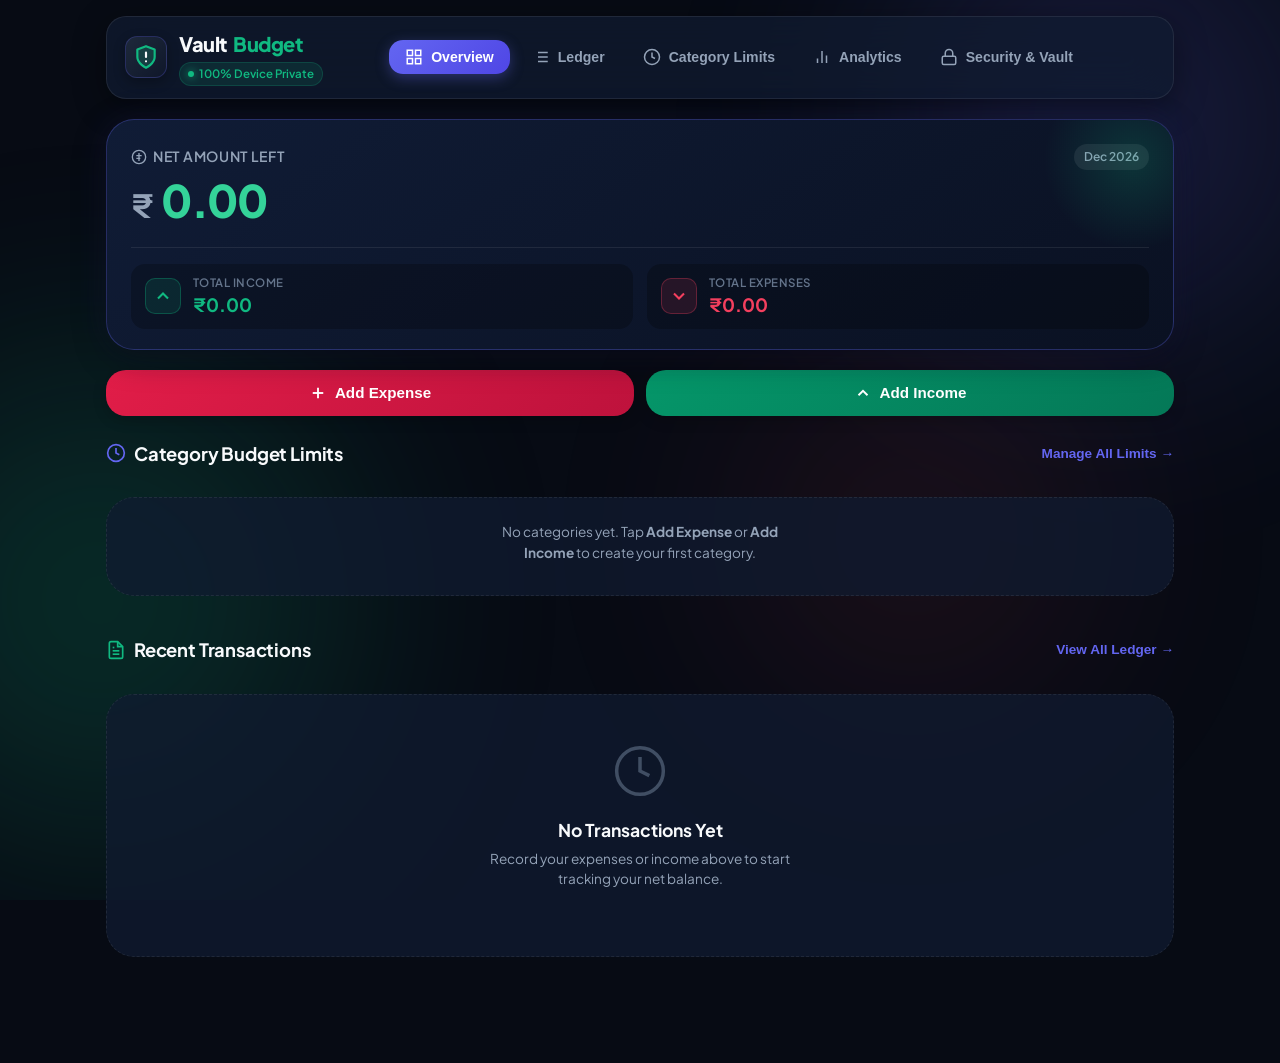
<file: index.html>
<!DOCTYPE html>
<html lang="en" data-theme="dark">
<head>
  <meta charset="UTF-8">
  <meta name="viewport" content="width=device-width, initial-scale=1.0, maximum-scale=1.0, user-scalable=no">
  <title>VaultBudget — 100% Private Offline Budget Tracker</title>

  <!-- PWA & Android Meta Tags -->
  <meta name="theme-color" content="#070b14">
  <meta name="mobile-web-app-capable" content="yes">
  <meta name="apple-mobile-web-app-status-bar-style" content="black-translucent">
  <meta name="apple-mobile-web-app-title" content="VaultBudget">
  <meta name="description" content="100% Private, zero-knowledge offline budget & expense tracker. Data stays encrypted on your device.">
  <link rel="manifest" href="manifest.json">
  <link rel="icon" type="image/svg+xml" href="icon.svg">
  <link rel="apple-touch-icon" href="icon-192.png">

  <!-- Google Fonts -->
  <link rel="preconnect" href="https://fonts.googleapis.com">
  <link rel="preconnect" href="https://fonts.gstatic.com" crossorigin>
  <link href="https://fonts.googleapis.com/css2?family=Plus+Jakarta+Sans:wght@400;500;600;700;800&family=JetBrains+Mono:wght@500;700&display=swap" rel="stylesheet">

  <link rel="stylesheet" href="css/style.css">
</head>
<body>

  <!-- Ambient Animated Lighting -->
  <div class="ambient-bg">
    <div class="orb orb-1"></div>
    <div class="orb orb-2"></div>
    <div class="orb orb-3"></div>
  </div>

  <div class="app-wrapper">

    <!-- Top App Navigation Bar -->
    <header class="top-navbar">
      <div class="brand-section">
        <div class="brand-logo-wrap" title="VaultBudget Shield">
          <svg viewBox="0 0 24 24" fill="none" stroke="currentColor" stroke-width="2" stroke-linecap="round" stroke-linejoin="round">
            <path d="M12 22s8-4 8-10V5l-8-3-8 3v7c0 6 8 10 8 10z" fill="rgba(16, 185, 129, 0.2)" stroke="#10b981"/>
            <path d="M12 8v4"/>
            <path d="M12 16h.01"/>
          </svg>
        </div>
        <div class="brand-title-group">
          <h1>Vault<span>Budget</span></h1>
          <div class="privacy-badge" title="Data never leaves your phone">
            <span class="pulse-dot"></span>
            <span>100% Device Private</span>
          </div>
        </div>
      </div>

      <!-- Desktop Navigation Tabs -->
      <nav class="desktop-nav-tabs">
        <button class="nav-tab-btn active" data-target="dashboard">
          <svg width="18" height="18" viewBox="0 0 24 24" fill="none" stroke="currentColor" stroke-width="2"><rect x="3" y="3" width="7" height="7"></rect><rect x="14" y="3" width="7" height="7"></rect><rect x="14" y="14" width="7" height="7"></rect><rect x="3" y="14" width="7" height="7"></rect></svg>
          Overview
        </button>
        <button class="nav-tab-btn" data-target="transactions">
          <svg width="18" height="18" viewBox="0 0 24 24" fill="none" stroke="currentColor" stroke-width="2"><line x1="8" y1="6" x2="21" y2="6"></line><line x1="8" y1="12" x2="21" y2="12"></line><line x1="8" y1="18" x2="21" y2="18"></line><line x1="3" y1="6" x2="3.01" y2="6"></line><line x1="3" y1="12" x2="3.01" y2="12"></line><line x1="3" y1="18" x2="3.01" y2="18"></line></svg>
          Ledger
        </button>
        <button class="nav-tab-btn" data-target="budgets">
          <svg width="18" height="18" viewBox="0 0 24 24" fill="none" stroke="currentColor" stroke-width="2"><circle cx="12" cy="12" r="10"></circle><polyline points="12 6 12 12 16 14"></polyline></svg>
          Category Limits
        </button>
        <button class="nav-tab-btn" data-target="analytics">
          <svg width="18" height="18" viewBox="0 0 24 24" fill="none" stroke="currentColor" stroke-width="2"><line x1="18" y1="20" x2="18" y2="10"></line><line x1="12" y1="20" x2="12" y2="4"></line><line x1="6" y1="20" x2="6" y2="14"></line></svg>
          Analytics
        </button>
        <button class="nav-tab-btn" data-target="security">
          <svg width="18" height="18" viewBox="0 0 24 24" fill="none" stroke="currentColor" stroke-width="2"><rect x="3" y="11" width="18" height="11" rx="2" ry="2"></rect><path d="M7 11V7a5 5 0 0 1 10 0v4"></path></svg>
          Security & Vault
        </button>
      </nav>

      <div class="nav-actions">
        <button class="btn-icon-action btn-install-pwa" id="btn-pwa-install" style="display:none;" title="Download & Install App on Android">
          <svg width="16" height="16" viewBox="0 0 24 24" fill="none" stroke="currentColor" stroke-width="2.5"><path d="M21 15v4a2 2 0 0 1-2 2H5a2 2 0 0 1-2-2v-4"></path><polyline points="7 10 12 15 17 10"></polyline><line x1="12" y1="15" x2="12" y2="3"></line></svg>
          <span>Install App</span>
        </button>
        <button class="btn-icon-action" id="btn-quick-lock" style="display:none;" title="Lock Vault Now">
          <svg width="16" height="16" viewBox="0 0 24 24" fill="none" stroke="currentColor" stroke-width="2"><rect x="3" y="11" width="18" height="11" rx="2" ry="2"></rect><path d="M7 11V7a5 5 0 0 1 10 0v4"></path></svg>
        </button>
      </div>
    </header>

    <!-- ==========================================================================
         VIEW 1: DASHBOARD / OVERVIEW
         ========================================================================== -->
    <main class="view-panel active" id="view-dashboard">

      <!-- Hero Net Balance Card -->
      <section class="hero-balance-card">
        <div class="balance-header">
          <span class="balance-label">
            <svg width="16" height="16" viewBox="0 0 24 24" fill="none" stroke="currentColor" stroke-width="2"><circle cx="12" cy="12" r="10"></circle><path d="M12 6v12M8 10h8M8 14h6"/></svg>
            Net Amount Left
          </span>
          <span class="period-badge" id="current-month-badge">This Month</span>
        </div>

        <div class="net-amount-display">
          <span class="currency-symbol" id="hero-currency-symbol">₹</span>
          <span class="net-balance-value positive" id="hero-net-balance">0.00</span>
        </div>

        <!-- Split Row: Total Income vs Total Expense -->
        <div class="stats-split-row">
          <div class="stat-pill">
            <div class="stat-icon income">
              <svg width="20" height="20" viewBox="0 0 24 24" fill="none" stroke="currentColor" stroke-width="2.5"><polyline points="18 15 12 9 6 15"></polyline></svg>
            </div>
            <div class="stat-info">
              <span class="stat-caption">Total Income</span>
              <span class="stat-val income-val" id="stat-total-income">₹0.00</span>
            </div>
          </div>

          <div class="stat-pill">
            <div class="stat-icon expense">
              <svg width="20" height="20" viewBox="0 0 24 24" fill="none" stroke="currentColor" stroke-width="2.5"><polyline points="6 9 12 15 18 9"></polyline></svg>
            </div>
            <div class="stat-info">
              <span class="stat-caption">Total Expenses</span>
              <span class="stat-val expense-val" id="stat-total-expense">₹0.00</span>
            </div>
          </div>
        </div>
      </section>

      <!-- Quick Action Buttons -->
      <div class="quick-action-bar">
        <button class="btn-add-action btn-add-expense" id="btn-quick-add-expense">
          <svg width="18" height="18" viewBox="0 0 24 24" fill="none" stroke="currentColor" stroke-width="2.5"><line x1="12" y1="5" x2="12" y2="19"></line><line x1="5" y1="12" x2="19" y2="12"></line></svg>
          Add Expense
        </button>
        <button class="btn-add-action btn-add-income" id="btn-quick-add-income">
          <svg width="18" height="18" viewBox="0 0 24 24" fill="none" stroke="currentColor" stroke-width="2.5"><polyline points="18 15 12 9 6 15"></polyline></svg>
          Add Income
        </button>
      </div>

      <!-- Category Budget Limits Snapshot -->
      <section class="dashboard-section">
        <div class="section-header">
          <h2>
            <svg width="20" height="20" viewBox="0 0 24 24" fill="none" stroke="#6366f1" stroke-width="2"><circle cx="12" cy="12" r="10"></circle><path d="M12 6v6l4 2"></path></svg>
            Category Budget Limits
          </h2>
          <button class="link-btn" id="link-goto-budgets">
            Manage All Limits &rarr;
          </button>
        </div>

        <div class="budget-grid" id="dashboard-budget-cards">
          <!-- Populated dynamically via JS -->
        </div>
      </section>

      <!-- Recent Transactions Snapshot -->
      <section class="dashboard-section">
        <div class="section-header">
          <h2>
            <svg width="20" height="20" viewBox="0 0 24 24" fill="none" stroke="#10b981" stroke-width="2"><path d="M14 2H6a2 2 0 0 0-2 2v16a2 2 0 0 0 2 2h12a2 2 0 0 0 2-2V8z"></path><polyline points="14 2 14 8 20 8"></polyline><line x1="16" y1="13" x2="8" y2="13"></line><line x1="16" y1="17" x2="8" y2="17"></line><polyline points="10 9 9 9 8 9"></polyline></svg>
            Recent Transactions
          </h2>
          <button class="link-btn" id="link-goto-transactions">
            View All Ledger &rarr;
          </button>
        </div>

        <div class="transaction-list" id="dashboard-recent-transactions">
          <!-- Populated dynamically via JS -->
        </div>
      </section>
    </main>

    <!-- ==========================================================================
         VIEW 2: TRANSACTIONS LEDGER
         ========================================================================== -->
    <main class="view-panel" id="view-transactions">
      <div class="section-header">
        <h2>Transactions History</h2>
        <div style="display:flex; gap: 8px;">
          <button class="btn-icon-action" id="btn-export-csv" title="Export to CSV">
            <svg width="15" height="15" viewBox="0 0 24 24" fill="none" stroke="currentColor" stroke-width="2"><path d="M21 15v4a2 2 0 0 1-2 2H5a2 2 0 0 1-2-2v-4"></path><polyline points="7 10 12 15 17 10"></polyline><line x1="12" y1="15" x2="12" y2="3"></line></svg>
            Export CSV
          </button>
        </div>
      </div>

      <!-- Search & Filter Options -->
      <div class="transactions-filter-bar">
        <div class="search-input-wrap">
          <svg viewBox="0 0 24 24" fill="none" stroke="currentColor" stroke-width="2"><circle cx="11" cy="11" r="8"></circle><line x1="21" y1="21" x2="16.65" y2="16.65"></line></svg>
          <input type="text" class="search-input" id="tx-search-input" placeholder="Search by note, description or category...">
        </div>

        <div class="filter-pills-row">
          <button class="filter-pill active" data-filter="all">All</button>
          <button class="filter-pill" data-filter="expense">Expenses Only</button>
          <button class="filter-pill" data-filter="income">Income Only</button>
          <button class="filter-pill" data-filter="this-month">This Month</button>
          <button class="filter-pill" data-filter="last-month">Last Month</button>
        </div>
      </div>

      <!-- Transactions List -->
      <div class="transaction-list" id="full-transaction-list">
        <!-- Rendered via JS -->
      </div>
    </main>

    <!-- ==========================================================================
         VIEW 3: CATEGORY BUDGETS & LIMITS
         ========================================================================== -->
    <main class="view-panel" id="view-budgets">
      <div class="section-header">
        <div>
          <h2>Category Spending Limits</h2>
          <p style="font-size: 0.8rem; color: var(--text-secondary); margin-top: 4px;">
            Set maximum expenditure caps for each category. Get alerted before you overspend.
          </p>
        </div>
        <button class="btn-primary" id="btn-add-custom-cat" style="font-size: 0.82rem; padding: 8px 14px;">
          + New Category
        </button>
      </div>

      <div class="budget-grid" id="full-budget-cards-grid" style="margin-top: 16px;">
        <!-- Populated via JS -->
      </div>
    </main>

    <!-- ==========================================================================
         VIEW 4: ANALYTICS & CHARTS
         ========================================================================== -->
    <main class="view-panel" id="view-analytics">
      <div class="section-header">
        <h2>Visual Spending Breakdown</h2>
        <span class="period-badge" id="analytics-month-label">This Month</span>
      </div>

      <div class="analytics-grid">
        <!-- Category Donut Chart Card -->
        <div class="chart-card">
          <div class="chart-header">
            <h3>Expenses by Category</h3>
          </div>
          <div class="canvas-wrap">
            <canvas id="category-donut-chart"></canvas>
          </div>
          <div class="chart-legend" id="donut-legend-wrap">
            <!-- Populated via JS -->
          </div>
        </div>

        <!-- Monthly Inflow vs Outflow Bar Chart Card -->
        <div class="chart-card">
          <div class="chart-header">
            <h3>Income vs Expenses (Monthly)</h3>
          </div>
          <div class="canvas-wrap">
            <canvas id="monthly-bar-chart"></canvas>
          </div>
          <div class="chart-legend">
            <div class="legend-item">
              <span class="legend-color-dot" style="background:#10b981;"></span>
              <span>Income</span>
            </div>
            <div class="legend-item">
              <span class="legend-color-dot" style="background:#f43f5e;"></span>
              <span>Expenses</span>
            </div>
          </div>
        </div>
      </div>
    </main>

    <!-- ==========================================================================
         VIEW 5: SECURITY & VAULT SETTINGS
         ========================================================================== -->
    <main class="view-panel" id="view-security">
      <!-- 100% Unhackable Security Status Banner -->
      <section class="security-status-card">
        <div class="sec-header">
          <div class="sec-shield-icon">
            <svg width="26" height="26" viewBox="0 0 24 24" fill="none" stroke="currentColor" stroke-width="2.5"><path d="M12 22s8-4 8-10V5l-8-3-8 3v7c0 6 8 10 8 10z"></path></svg>
          </div>
          <div>
            <h2>100% Secure &amp; Private</h2>
            <p style="font-size:0.8rem; color:#a7f3d0;">Zero-Knowledge Client-Side Architecture</p>
          </div>
        </div>

        <div class="sec-features-list">
          <div class="sec-feature-item">
            <svg width="18" height="18" viewBox="0 0 24 24" fill="none" stroke="currentColor" stroke-width="2.5"><polyline points="20 6 9 17 4 12"></polyline></svg>
            <div>
              <strong>No Server, No Cloud Database:</strong>
              Your transactions and income amounts are stored directly in your phone's browser storage. Absolutely nothing is uploaded to the internet or any server.
            </div>
          </div>

          <div class="sec-feature-item">
            <svg width="18" height="18" viewBox="0 0 24 24" fill="none" stroke="currentColor" stroke-width="2.5"><polyline points="20 6 9 17 4 12"></polyline></svg>
            <div>
              <strong>Unhackable Remote Attack Surface:</strong>
              Because no central database exists to be breached, hackers have zero access to your numbers.
            </div>
          </div>

          <div class="sec-feature-item">
            <svg width="18" height="18" viewBox="0 0 24 24" fill="none" stroke="currentColor" stroke-width="2.5"><polyline points="20 6 9 17 4 12"></polyline></svg>
            <div>
              <strong>Optional Master PIN Lock:</strong>
              Protect your screen from curious eyes when handing your phone to someone.
            </div>
          </div>
        </div>
      </section>

      <!-- App Configuration Settings -->
      <section class="settings-card">
        <h3>
          <svg width="18" height="18" viewBox="0 0 24 24" fill="none" stroke="currentColor" stroke-width="2"><circle cx="12" cy="12" r="3"></circle><path d="M19.4 15a1.65 1.65 0 0 0 .33 1.82l.06.06a2 2 0 0 1 0 2.83 2 2 0 0 1-2.83 0l-.06-.06a1.65 1.65 0 0 0-1.82-.33 1.65 1.65 0 0 0-1 1.51V21a2 2 0 0 1-2 2 2 2 0 0 1-2-2v-.09A1.65 1.65 0 0 0 9 19.4a1.65 1.65 0 0 0-1.82.33l-.06.06a2 2 0 0 1-2.83 0 2 2 0 0 1 0-2.83l.06-.06a1.65 1.65 0 0 0 .33-1.82 1.65 1.65 0 0 0-1.51-1H3a2 2 0 0 1-2-2 2 2 0 0 1 2-2h.09A1.65 1.65 0 0 0 4.6 9a1.65 1.65 0 0 0-.33-1.82l-.06-.06a2 2 0 0 1 0-2.83 2 2 0 0 1 2.83 0l.06.06a1.65 1.65 0 0 0 1.82.33H9a1.65 1.65 0 0 0 1-1.51V3a2 2 0 0 1 2-2 2 2 0 0 1 2 2v.09a1.65 1.65 0 0 0 1 1.51 1.65 1.65 0 0 0 1.82-.33l.06-.06a2 2 0 0 1 2.83 0 2 2 0 0 1 0 2.83l-.06.06a1.65 1.65 0 0 0-.33 1.82V9a1.65 1.65 0 0 0 1.51 1H21a2 2 0 0 1 2 2 2 2 0 0 1-2 2h-.09a1.65 1.65 0 0 0-1.51 1z"></path></svg>
          Preferences
        </h3>

        <div class="setting-row">
          <div class="setting-info">
            <h4>Currency Symbol</h4>
            <p>Select your preferred currency display</p>
          </div>
          <select class="custom-select" id="currency-select">
            <option value="INR|₹" selected>₹ Indian Rupee (INR)</option>
            <option value="USD|$">$ US Dollar (USD)</option>
            <option value="EUR|€">€ Euro (EUR)</option>
            <option value="GBP|£">£ British Pound (GBP)</option>
            <option value="AED|AED">AED UAE Dirham</option>
            <option value="CAD|C$">C$ Canadian Dollar</option>
            <option value="AUD|A$">A$ Australian Dollar</option>
            <option value="JPY|¥">¥ Japanese Yen</option>
            <option value="SGD|S$">S$ Singapore Dollar</option>
          </select>
        </div>

        <div class="setting-row">
          <div class="setting-info">
            <h4>Security PIN Protection</h4>
            <p>Require a 4-digit PIN every time app opens</p>
          </div>
          <button class="btn-secondary" id="btn-toggle-pin">Set PIN</button>
        </div>

        <div class="setting-row">
          <div class="setting-info">
            <h4>Download Android App</h4>
            <p>Install to Android home screen for offline access</p>
          </div>
          <button class="btn-secondary" id="btn-guide-install">Install Guide</button>
        </div>
      </section>

      <!-- Backup, Export & Restore -->
      <section class="settings-card">
        <h3>
          <svg width="18" height="18" viewBox="0 0 24 24" fill="none" stroke="currentColor" stroke-width="2"><path d="M21 15v4a2 2 0 0 1-2 2H5a2 2 0 0 1-2-2v-4"></path><polyline points="7 10 12 15 17 10"></polyline><line x1="12" y1="15" x2="12" y2="3"></line></svg>
          Data Ownership &amp; Backup
        </h3>

        <div class="setting-row">
          <div class="setting-info">
            <h4>Export Backup File</h4>
            <p>Save all transactions &amp; limits to a private JSON file</p>
          </div>
          <button class="btn-secondary" id="btn-export-backup">Export JSON</button>
        </div>

        <div class="setting-row">
          <div class="setting-info">
            <h4>Restore from Backup</h4>
            <p>Load previous data from your backup file</p>
          </div>
          <div>
            <input type="file" id="import-file-input" accept=".json" style="display:none;">
            <button class="btn-secondary" id="btn-trigger-import">Import JSON</button>
          </div>
        </div>

        <div class="setting-row">
          <div class="setting-info">
            <h4>Wipe All Data</h4>
            <p>Permanently remove all records stored on this phone</p>
          </div>
          <button class="btn-danger" id="btn-wipe-data">Clear All</button>
        </div>
      </section>
    </main>

  </div> <!-- End .app-wrapper -->

  <!-- ==========================================================================
       MOBILE BOTTOM NAVIGATION BAR
       ========================================================================== -->
  <nav class="bottom-nav">
    <button class="bottom-nav-item active" data-target="dashboard">
      <svg viewBox="0 0 24 24" fill="none" stroke="currentColor" stroke-width="2"><rect x="3" y="3" width="7" height="7"></rect><rect x="14" y="3" width="7" height="7"></rect><rect x="14" y="14" width="7" height="7"></rect><rect x="3" y="14" width="7" height="7"></rect></svg>
      <span>Overview</span>
    </button>
    <button class="bottom-nav-item" data-target="transactions">
      <svg viewBox="0 0 24 24" fill="none" stroke="currentColor" stroke-width="2"><line x1="8" y1="6" x2="21" y2="6"></line><line x1="8" y1="12" x2="21" y2="12"></line><line x1="8" y1="18" x2="21" y2="18"></line><line x1="3" y1="6" x2="3.01" y2="6"></line><line x1="3" y1="12" x2="3.01" y2="12"></line><line x1="3" y1="18" x2="3.01" y2="18"></line></svg>
      <span>Ledger</span>
    </button>
    
    <!-- Central Floating Action Button -->
    <button class="bottom-nav-item center-fab" id="btn-fab-add" title="Add Transaction">
      <svg viewBox="0 0 24 24" fill="none" stroke="currentColor" stroke-width="2.5"><line x1="12" y1="5" x2="12" y2="19"></line><line x1="5" y1="12" x2="19" y2="12"></line></svg>
    </button>

    <button class="bottom-nav-item" data-target="budgets">
      <svg viewBox="0 0 24 24" fill="none" stroke="currentColor" stroke-width="2"><circle cx="12" cy="12" r="10"></circle><polyline points="12 6 12 12 16 14"></polyline></svg>
      <span>Limits</span>
    </button>
    <button class="bottom-nav-item" data-target="security">
      <svg viewBox="0 0 24 24" fill="none" stroke="currentColor" stroke-width="2"><rect x="3" y="11" width="18" height="11" rx="2" ry="2"></rect><path d="M7 11V7a5 5 0 0 1 10 0v4"></path></svg>
      <span>Vault</span>
    </button>
  </nav>

  <!-- ==========================================================================
       MODAL: ADD / EDIT TRANSACTION
       ========================================================================== -->
  <div class="modal-overlay" id="modal-transaction">
    <div class="modal-window">
      <div class="modal-header">
        <h3 id="modal-tx-heading">
          <svg width="20" height="20" viewBox="0 0 24 24" fill="none" stroke="currentColor" stroke-width="2.5"><line x1="12" y1="5" x2="12" y2="19"></line><line x1="5" y1="12" x2="19" y2="12"></line></svg>
          Record Transaction
        </h3>
        <button class="btn-modal-close" data-close-modal>&times;</button>
      </div>

      <form id="tx-form">
        <input type="hidden" id="tx-id-input">
        <div class="modal-body">

          <!-- Type Selector: Expense vs Income -->
          <div class="segmented-control">
            <button type="button" class="segmented-btn active expense" id="type-btn-expense">
              <svg width="16" height="16" viewBox="0 0 24 24" fill="none" stroke="currentColor" stroke-width="2.5"><polyline points="6 9 12 15 18 9"></polyline></svg>
              Expense
            </button>
            <button type="button" class="segmented-btn income" id="type-btn-income">
              <svg width="16" height="16" viewBox="0 0 24 24" fill="none" stroke="currentColor" stroke-width="2.5"><polyline points="18 15 12 9 6 15"></polyline></svg>
              Income
            </button>
          </div>

          <!-- Amount Input -->
          <div class="form-group">
            <label class="form-label" for="tx-amount">Amount</label>
            <div class="amount-input-box">
              <span class="input-currency-tag" id="tx-currency-label">₹</span>
              <input type="number" step="any" min="0.01" class="amount-field" id="tx-amount" placeholder="0.00" required autofocus>
            </div>
          </div>

          <!-- Category Input with Auto-Suggestions -->
          <div class="form-group">
            <div style="display:flex; justify-content:space-between; align-items:center;">
              <label class="form-label" for="tx-category-input">Category</label>
              <span style="font-size:0.75rem; color:var(--text-muted);">Type new or pick existing</span>
            </div>
            <input type="text" class="form-input" id="tx-category-input" list="category-datalist" placeholder="e.g. Food, Groceries, Salary, Shopping..." required autocomplete="off">
            <datalist id="category-datalist"></datalist>

            <!-- Quick suggestion pills for already created categories -->
            <div id="modal-category-chips" class="filter-pills-row" style="margin-top: 8px; flex-wrap: wrap; gap: 6px; display: none;"></div>
          </div>

          <!-- Live Budget Warning Alert (Shows if expense will breach limit) -->
          <div class="modal-budget-warning" id="modal-budget-warning">
            <svg width="18" height="18" viewBox="0 0 24 24" fill="none" stroke="currentColor" stroke-width="2"><path d="m21.73 18-8-14a2 2 0 0 0-3.48 0l-8 14A2 2 0 0 0 4 21h16a2 2 0 0 0 1.73-3Z"></path><line x1="12" y1="9" x2="12" y2="13"></line><line x1="12" y1="17" x2="12.01" y2="17"></line></svg>
            <div id="modal-budget-warning-text"></div>
          </div>

          <!-- Optional Description -->
          <div class="form-group">
            <label class="form-label" for="tx-description">Description / Note (Optional)</label>
            <input type="text" class="form-input" id="tx-description" placeholder="e.g. Dinner with friends, Monthly groceries">
          </div>

          <!-- Date Selector -->
          <div class="form-group">
            <label class="form-label" for="tx-date">Date</label>
            <input type="date" class="form-input" id="tx-date" required>
          </div>
        </div>

        <div class="modal-footer">
          <button type="button" class="btn-secondary" data-close-modal>Cancel</button>
          <button type="submit" class="btn-primary" id="btn-save-tx">Save Transaction</button>
        </div>
      </form>
    </div>
  </div>

  <!-- ==========================================================================
       MODAL: SET / EDIT CATEGORY BUDGET LIMIT
       ========================================================================== -->
  <div class="modal-overlay" id="modal-category-limit">
    <div class="modal-window">
      <div class="modal-header">
        <h3>
          <svg width="20" height="20" viewBox="0 0 24 24" fill="none" stroke="#6366f1" stroke-width="2.5"><circle cx="12" cy="12" r="10"></circle><path d="M12 6v6l4 2"></path></svg>
          Set Category Budget Limit
        </h3>
        <button class="btn-modal-close" data-close-modal>&times;</button>
      </div>

      <form id="limit-form">
        <input type="hidden" id="limit-category-id">
        <div class="modal-body">
          <div class="form-group">
            <label class="form-label">Category</label>
            <div id="limit-cat-display" style="font-weight:700; font-size:1.05rem; display:flex; align-items:center; gap:8px;"></div>
          </div>

          <div class="form-group">
            <label class="form-label" for="limit-amount-input">Monthly Spending Limit</label>
            <div class="amount-input-box">
              <span class="input-currency-tag" id="limit-currency-label">₹</span>
              <input type="number" step="any" min="0" class="amount-field" id="limit-amount-input" placeholder="0.00" required>
            </div>
            <p style="font-size:0.75rem; color:var(--text-secondary); margin-top:4px;">
              Enter 0 to remove the spending limit for this category.
            </p>
          </div>
        </div>

        <div class="modal-footer">
          <button type="button" class="btn-secondary" data-close-modal>Cancel</button>
          <button type="submit" class="btn-primary">Save Limit</button>
        </div>
      </form>
    </div>
  </div>

  <!-- ==========================================================================
       MODAL: ADD CUSTOM CATEGORY
       ========================================================================== -->
  <div class="modal-overlay" id="modal-new-cat">
    <div class="modal-window">
      <div class="modal-header">
        <h3>Create New Category</h3>
        <button class="btn-modal-close" data-close-modal>&times;</button>
      </div>

      <form id="new-cat-form">
        <div class="modal-body">
          <div class="form-group">
            <label class="form-label" for="new-cat-name">Category Name</label>
            <input type="text" class="form-input" id="new-cat-name" placeholder="e.g. Gym & Fitness, Coffee, Pet" required>
          </div>

          <div class="form-group">
            <label class="form-label">Type</label>
            <select class="custom-select" id="new-cat-type" style="width:100%;">
              <option value="expense">Expense Category</option>
              <option value="income">Income Category</option>
            </select>
          </div>

          <div class="form-group">
            <label class="form-label" for="new-cat-emoji">Emoji Icon</label>
            <input type="text" class="form-input" id="new-cat-emoji" maxlength="2" value="🏷️" required>
          </div>

          <div class="form-group">
            <label class="form-label" for="new-cat-limit">Monthly Limit (Optional)</label>
            <input type="number" step="any" min="0" class="form-input" id="new-cat-limit" placeholder="Leave empty for no limit">
          </div>
        </div>

        <div class="modal-footer">
          <button type="button" class="btn-secondary" data-close-modal>Cancel</button>
          <button type="submit" class="btn-primary">Create Category</button>
        </div>
      </form>
    </div>
  </div>

  <!-- ==========================================================================
       MODAL: ANDROID PWA INSTALLATION GUIDE
       ========================================================================== -->
  <div class="modal-overlay" id="modal-install-guide">
    <div class="modal-window">
      <div class="modal-header">
        <h3>
          <svg width="20" height="20" viewBox="0 0 24 24" fill="none" stroke="#10b981" stroke-width="2.5"><rect x="5" y="2" width="14" height="20" rx="2" ry="2"></rect><line x1="12" y1="18" x2="12.01" y2="18"></line></svg>
          Install on Android Phone
        </h3>
        <button class="btn-modal-close" data-close-modal>&times;</button>
      </div>

      <div class="modal-body" style="font-size:0.9rem; line-height:1.6;">
        <p><strong>To install VaultBudget on your Android phone as a standalone app:</strong></p>
        
        <ol style="padding-left:20px; display:flex; flex-direction:column; gap:10px; margin-top:8px;">
          <li>Open your deployed GitHub Pages link in <strong>Google Chrome</strong> on your Android phone.</li>
          <li>Tap the three vertical dots (<strong>&vellip;</strong>) in Chrome's top-right corner.</li>
          <li>Tap <strong>"Install app"</strong> (or <strong>"Add to Home screen"</strong>).</li>
          <li>Confirm by tapping <strong>Install</strong>.</li>
        </ol>

        <div style="background:var(--surface-input); padding:12px; border-radius:var(--radius-md); border:1px solid var(--border-subtle); margin-top:8px; font-size:0.82rem; color:#a7f3d0;">
          &#10004; The app will be placed directly in your Android App Drawer.<br>
          &#10004; Works 100% offline with zero data consumption.<br>
          &#10004; No Google Play Store account required.
        </div>
      </div>

      <div class="modal-footer">
        <button type="button" class="btn-primary" data-close-modal>Got It</button>
      </div>
    </div>
  </div>

  <!-- ==========================================================================
       PIN LOCK SCREEN OVERLAY
       ========================================================================== -->
  <div class="pin-lock-overlay" id="pin-lock-screen">
    <div class="pin-lock-box">
      <div class="lock-avatar-icon">
        <svg width="32" height="32" viewBox="0 0 24 24" fill="none" stroke="currentColor" stroke-width="2.5"><rect x="3" y="11" width="18" height="11" rx="2" ry="2"></rect><path d="M7 11V7a5 5 0 0 1 10 0v4"></path></svg>
      </div>
      <h2 id="pin-screen-title" style="font-size:1.3rem; font-weight:800; margin-bottom:4px;">Vault Locked</h2>
      <p id="pin-screen-subtitle" style="font-size:0.82rem; color:var(--text-secondary);">Enter your 4-digit PIN to access records</p>

      <div class="pin-dots-row">
        <div class="pin-dot" id="pindot-0"></div>
        <div class="pin-dot" id="pindot-1"></div>
        <div class="pin-dot" id="pindot-2"></div>
        <div class="pin-dot" id="pindot-3"></div>
      </div>

      <div class="pin-keypad">
        <button type="button" class="keypad-btn" data-key="1">1</button>
        <button type="button" class="keypad-btn" data-key="2">2</button>
        <button type="button" class="keypad-btn" data-key="3">3</button>
        <button type="button" class="keypad-btn" data-key="4">4</button>
        <button type="button" class="keypad-btn" data-key="5">5</button>
        <button type="button" class="keypad-btn" data-key="6">6</button>
        <button type="button" class="keypad-btn" data-key="7">7</button>
        <button type="button" class="keypad-btn" data-key="8">8</button>
        <button type="button" class="keypad-btn" data-key="9">9</button>
        <button type="button" class="keypad-btn" data-key="clear" style="font-size:0.9rem;">C</button>
        <button type="button" class="keypad-btn" data-key="0">0</button>
        <button type="button" class="keypad-btn" data-key="backspace">
          <svg width="22" height="22" viewBox="0 0 24 24" fill="none" stroke="currentColor" stroke-width="2"><path d="M21 4H8l-7 8 7 8h13a2 2 0 0 0 2-2V6a2 2 0 0 0-2-2z"></path><line x1="18" y1="9" x2="12" y2="15"></line><line x1="12" y1="9" x2="18" y2="15"></line></svg>
        </button>
      </div>
    </div>
  </div>

  <!-- Toast Notification Container -->
  <div class="toast-container" id="toast-container"></div>

  <!-- Ensure all legacy demo storage is wiped clean -->
  <script>
    if (localStorage.getItem('vb_clean_pure_v3') !== 'true') {
      localStorage.clear();
      localStorage.setItem('vb_clean_pure_v3', 'true');
    }
  </script>

  <!-- Main JavaScript File -->
  <script src="js/app.js"></script>
</body>
</html>
</file>
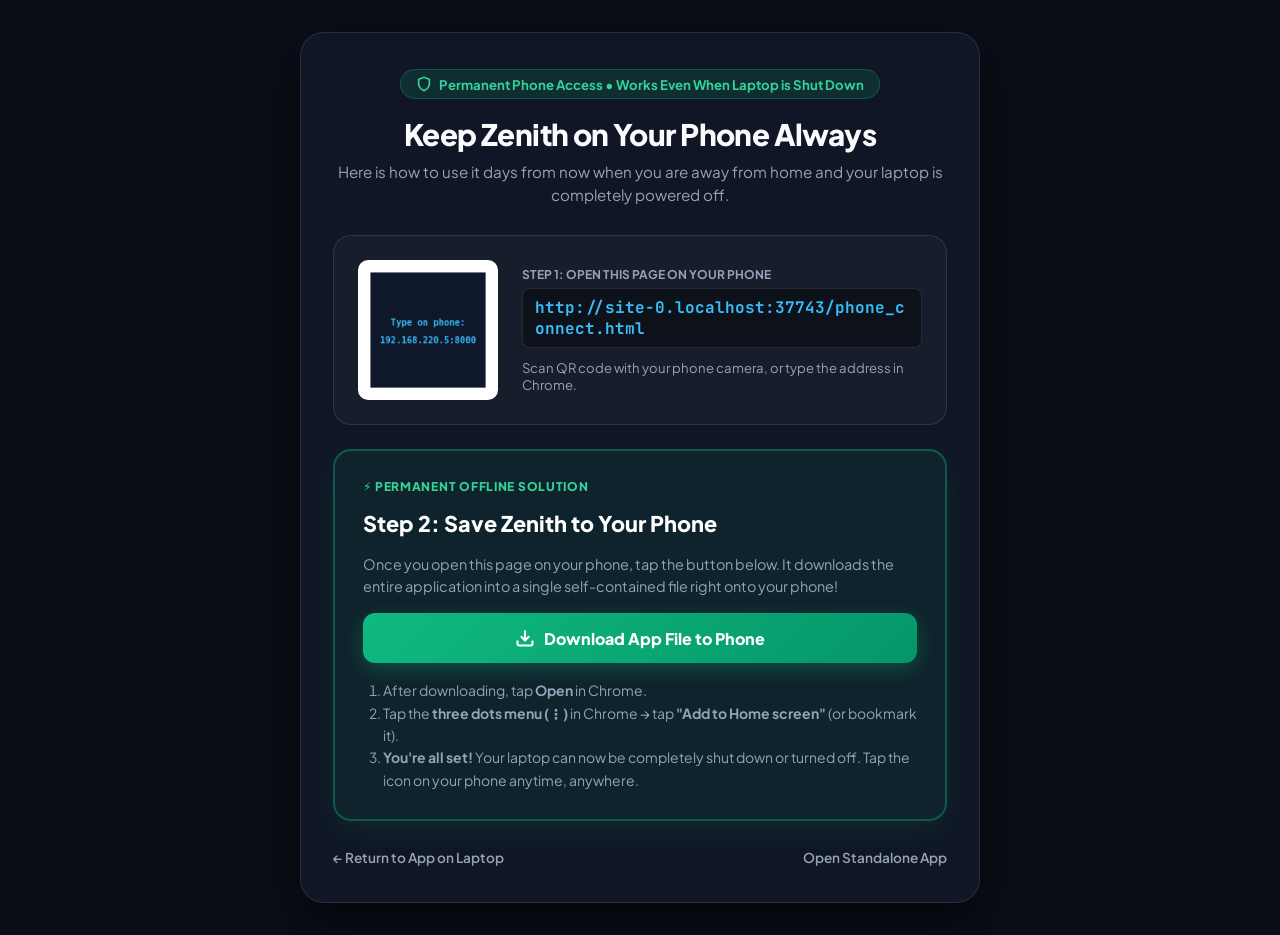
<file: phone_connect.html>
<!DOCTYPE html>
<html lang="en" data-theme="dark">
<head>
  <meta charset="UTF-8">
  <meta name="viewport" content="width=device-width, initial-scale=1.0">
  <title>Zenith — Permanent Phone Setup (No Laptop Needed)</title>
  <link rel="preconnect" href="https://fonts.googleapis.com">
  <link rel="preconnect" href="https://fonts.gstatic.com" crossorigin>
  <link href="https://fonts.googleapis.com/css2?family=Plus+Jakarta+Sans:wght@400;600;700;800&family=JetBrains+Mono:wght@500;700&display=swap" rel="stylesheet">
  <style>
    :root {
      --bg-primary: #0a0e17;
      --bg-surface: rgba(17, 24, 39, 0.9);
      --border-subtle: rgba(255, 255, 255, 0.1);
      --text-main: #f8fafc;
      --text-secondary: #94a3b8;
      --primary: #6366f1;
      --primary-gradient: linear-gradient(135deg, #6366f1 0%, #8b5cf6 100%);
      --success: #10b981;
      --success-gradient: linear-gradient(135deg, #10b981 0%, #059669 100%);
    }

    * { box-sizing: border-box; margin: 0; padding: 0; }
    body {
      font-family: 'Plus Jakarta Sans', system-ui, sans-serif;
      background: var(--bg-primary);
      color: var(--text-main);
      min-height: 100vh;
      display: flex;
      align-items: center;
      justify-content: center;
      padding: 2rem 1rem;
    }

    .container {
      max-width: 680px;
      width: 100%;
      background: var(--bg-surface);
      border: 1px solid var(--border-subtle);
      border-radius: 24px;
      padding: 2.25rem 2rem;
      box-shadow: 0 20px 50px rgba(0,0,0,0.6);
      text-align: center;
    }

    .badge-no-signup {
      display: inline-flex;
      align-items: center;
      gap: 0.4rem;
      background: rgba(16, 185, 129, 0.15);
      color: #34d399;
      border: 1px solid rgba(16, 185, 129, 0.3);
      padding: 0.35rem 0.95rem;
      border-radius: 9999px;
      font-size: 0.825rem;
      font-weight: 700;
      margin-bottom: 1rem;
    }

    h1 {
      font-size: 1.85rem;
      font-weight: 800;
      margin-bottom: 0.5rem;
      letter-spacing: -0.02em;
    }

    p.lead {
      color: var(--text-secondary);
      font-size: 0.95rem;
      margin-bottom: 1.75rem;
      line-height: 1.5;
    }

    .cards-grid {
      display: flex;
      flex-direction: column;
      gap: 1.5rem;
      text-align: left;
    }

    .card-highlight {
      background: rgba(16, 185, 129, 0.08);
      border: 2px solid rgba(16, 185, 129, 0.35);
      border-radius: 18px;
      padding: 1.75rem;
      display: flex;
      flex-direction: column;
      gap: 1rem;
      box-shadow: 0 10px 30px rgba(16, 185, 129, 0.1);
    }

    .card-tag {
      font-size: 0.75rem;
      font-weight: 800;
      text-transform: uppercase;
      letter-spacing: 0.06em;
      color: #34d399;
    }

    .card-highlight h2 {
      font-size: 1.35rem;
      font-weight: 800;
      color: #ffffff;
    }

    .card-highlight p {
      font-size: 0.9rem;
      color: var(--text-secondary);
      line-height: 1.55;
    }

    .btn-download-phone {
      background: var(--success-gradient);
      color: #ffffff;
      padding: 0.9rem 1.75rem;
      border-radius: 12px;
      font-weight: 800;
      font-size: 1rem;
      text-decoration: none;
      display: inline-flex;
      align-items: center;
      justify-content: center;
      gap: 0.6rem;
      box-shadow: 0 6px 20px rgba(16, 185, 129, 0.3);
      cursor: pointer;
      transition: transform 0.15s, box-shadow 0.15s;
    }

    .btn-download-phone:hover {
      transform: translateY(-2px);
      box-shadow: 0 8px 25px rgba(16, 185, 129, 0.4);
    }

    .qr-card {
      background: rgba(255, 255, 255, 0.03);
      border: 1px solid var(--border-subtle);
      border-radius: 18px;
      padding: 1.5rem;
      display: flex;
      align-items: center;
      gap: 1.5rem;
    }

    #qr-canvas {
      width: 140px;
      height: 140px;
      background: #ffffff;
      padding: 8px;
      border-radius: 10px;
      flex-shrink: 0;
    }

    .url-details {
      display: flex;
      flex-direction: column;
      gap: 0.4rem;
    }

    .url-details label {
      font-size: 0.75rem;
      font-weight: 700;
      color: var(--text-secondary);
      text-transform: uppercase;
    }

    .url-text {
      font-family: 'JetBrains Mono', monospace;
      font-size: 1rem;
      font-weight: 700;
      color: #38bdf8;
      background: rgba(0, 0, 0, 0.4);
      padding: 0.5rem 0.75rem;
      border-radius: 8px;
      border: 1px solid var(--border-subtle);
      word-break: break-all;
    }

    .steps-list {
      margin-left: 1.25rem;
      font-size: 0.875rem;
      color: var(--text-secondary);
      line-height: 1.6;
    }

    .steps-list strong {
      color: #ffffff;
    }

    .footer-links {
      margin-top: 1.75rem;
      display: flex;
      justify-content: space-between;
      align-items: center;
    }

    .footer-links a {
      color: var(--text-secondary);
      text-decoration: none;
      font-size: 0.85rem;
      font-weight: 600;
    }

    .footer-links a:hover {
      color: var(--text-main);
    }

    @media (max-width: 600px) {
      .qr-card {
        flex-direction: column;
        text-align: center;
      }
    }
  </style>
</head>
<body>
  <div class="container">
    <div class="badge-no-signup">
      <svg width="16" height="16" viewBox="0 0 24 24" fill="none" stroke="currentColor" stroke-width="2.5">
        <path d="M12 22s8-4 8-10V5l-8-3-8 3v7c0 6 8 10 8 10z"></path>
      </svg>
      Permanent Phone Access &bull; Works Even When Laptop is Shut Down
    </div>

    <h1>Keep Zenith on Your Phone Always</h1>
    <p class="lead">
      Here is how to use it days from now when you are away from home and your laptop is completely powered off.
    </p>

    <div class="cards-grid">

      <!-- STEP 1: Scan or Open on phone -->
      <div class="qr-card">
        <canvas id="qr-canvas"></canvas>
        <div class="url-details">
          <label>Step 1: Open this page on your phone</label>
          <div class="url-text" id="phone-url">http://192.168.220.5:8000/phone_connect.html</div>
          <p style="font-size: 0.82rem; color: var(--text-secondary); margin-top: 0.25rem;">
            Scan QR code with your phone camera, or type the address in Chrome.
          </p>
        </div>
      </div>

      <!-- STEP 2: Download App directly onto phone -->
      <div class="card-highlight">
        <span class="card-tag">⚡ Permanent Offline Solution</span>
        <h2>Step 2: Save Zenith to Your Phone</h2>
        <p>
          Once you open this page on your phone, tap the button below. It downloads the entire application into a single self-contained file right onto your phone!
        </p>

        <a href="zenith_offline_phone.html" download="Zenith_Tasks.html" class="btn-download-phone">
          <svg width="20" height="20" viewBox="0 0 24 24" fill="none" stroke="currentColor" stroke-width="2.5">
            <path d="M21 15v4a2 2 0 0 1-2 2H5a2 2 0 0 1-2-2v-4"></path>
            <polyline points="7 10 12 15 17 10"></polyline>
            <line x1="12" y1="15" x2="12" y2="3"></line>
          </svg>
          Download App File to Phone
        </a>

        <ol class="steps-list">
          <li>After downloading, tap <b>Open</b> in Chrome.</li>
          <li>Tap the <b>three dots menu (⋮)</b> in Chrome &rarr; tap <b>"Add to Home screen"</b> (or bookmark it).</li>
          <li><b>You're all set!</b> Your laptop can now be completely shut down or turned off. Tap the icon on your phone anytime, anywhere.</li>
        </ol>
      </div>

    </div>

    <div class="footer-links">
      <a href="index.html">&larr; Return to App on Laptop</a>
      <a href="zenith_offline_phone.html">Open Standalone App</a>
    </div>
  </div>

  <script>
    (function() {
      var hostname = window.location.hostname;
      var port = window.location.port ? ':' + window.location.port : '';
      var protocol = window.location.protocol;
      
      var targetUrl = (protocol.indexOf('http') === 0 && hostname !== 'localhost' && hostname !== '127.0.0.1')
        ? protocol + '//' + hostname + port + '/phone_connect.html'
        : 'http://192.168.220.5:8000/phone_connect.html';

      document.getElementById('phone-url').textContent = targetUrl;

      var canvas = document.getElementById('qr-canvas');
      var ctx = canvas.getContext('2d');
      canvas.width = 140;
      canvas.height = 140;
      ctx.fillStyle = '#ffffff';
      ctx.fillRect(0, 0, 140, 140);

      var img = new Image();
      img.crossOrigin = 'Anonymous';
      img.onload = function() {
        ctx.drawImage(img, 0, 0, 140, 140);
      };
      img.onerror = function() {
        ctx.fillStyle = '#0f172a';
        ctx.fillRect(5, 5, 130, 130);
        ctx.fillStyle = '#38bdf8';
        ctx.font = 'bold 10px monospace';
        ctx.textAlign = 'center';
        ctx.fillText('Type on phone:', 70, 65);
        ctx.fillText('192.168.220.5:8000', 70, 85);
      };
      img.src = 'https://api.qrserver.com/v1/create-qr-code/?size=140x140&data=' + encodeURIComponent(targetUrl);
    })();
  </script>
</body>
</html>
</file>
<file: css/style.css>
/* ==========================================================================
   VaultBudget — 100% Private, Zero-Knowledge Budget Tracker
   Modern Glassmorphic Dark UI & Fluid Mobile First Styling
   ========================================================================== */

:root {
  /* Color Palette */
  --bg-primary: #070b14;
  --bg-secondary: #0d1527;
  --surface-card: rgba(17, 27, 49, 0.75);
  --surface-card-hover: rgba(26, 39, 68, 0.85);
  --surface-elevated: #15223c;
  --surface-input: #0a1120;
  --border-subtle: rgba(255, 255, 255, 0.08);
  --border-highlight: rgba(99, 102, 241, 0.25);
  --border-focus: #6366f1;

  /* Brand Accents */
  --accent-primary: #6366f1;
  --accent-primary-gradient: linear-gradient(135deg, #6366f1 0%, #4f46e5 100%);
  --accent-cyan: #06b6d4;

  /* Financial Accents */
  --income-green: #10b981;
  --income-bg: rgba(16, 185, 129, 0.12);
  --income-glow: rgba(16, 185, 129, 0.25);
  --expense-red: #f43f5e;
  --expense-bg: rgba(244, 63, 94, 0.12);
  --expense-glow: rgba(244, 63, 94, 0.25);
  --warning-amber: #f59e0b;
  --warning-bg: rgba(245, 158, 11, 0.12);

  /* Typography Colors */
  --text-main: #f8fafc;
  --text-secondary: #94a3b8;
  --text-muted: #64748b;
  --text-inverse: #070b14;

  /* Layout & Spacing */
  --radius-sm: 8px;
  --radius-md: 14px;
  --radius-lg: 20px;
  --radius-xl: 28px;
  --radius-full: 9999px;

  /* Shadows */
  --shadow-card: 0 8px 32px 0 rgba(0, 0, 0, 0.4);
  --shadow-glow: 0 0 24px rgba(99, 102, 241, 0.25);
  --shadow-modal: 0 20px 60px rgba(0, 0, 0, 0.7);

  /* Transition speeds */
  --transition-fast: 0.15s cubic-bezier(0.4, 0, 0.2, 1);
  --transition-normal: 0.25s cubic-bezier(0.4, 0, 0.2, 1);
}

/* Light Theme Variables */
[data-theme="light"] {
  --bg-primary: #f1f5f9;
  --bg-secondary: #e2e8f0;
  --surface-card: rgba(255, 255, 255, 0.85);
  --surface-card-hover: rgba(255, 255, 255, 0.95);
  --surface-elevated: #ffffff;
  --surface-input: #f8fafc;
  --border-subtle: rgba(0, 0, 0, 0.08);
  --border-highlight: rgba(99, 102, 241, 0.25);
  --text-main: #0f172a;
  --text-secondary: #475569;
  --text-muted: #94a3b8;
  --text-inverse: #ffffff;
  --shadow-card: 0 8px 30px rgba(0, 0, 0, 0.06);
}

/* Reset & Base */
*, *::before, *::after {
  box-sizing: border-box;
  margin: 0;
  padding: 0;
  -webkit-tap-highlight-color: transparent;
}

html, body {
  width: 100%;
  min-height: 100%;
  font-family: 'Plus Jakarta Sans', -apple-system, BlinkMacSystemFont, 'Segoe UI', Roboto, sans-serif;
  background-color: var(--bg-primary);
  color: var(--text-main);
  line-height: 1.5;
  overflow-x: hidden;
  position: relative;
  -webkit-font-smoothing: antialiased;
  -moz-osx-font-smoothing: grayscale;
}

/* Ambient Background Light */
.ambient-bg {
  position: fixed;
  top: 0;
  left: 0;
  width: 100vw;
  height: 100vh;
  pointer-events: none;
  z-index: 0;
  overflow: hidden;
}

.orb {
  position: absolute;
  border-radius: 50%;
  filter: blur(120px);
  opacity: 0.18;
  transition: opacity 0.5s ease;
}

.orb-1 {
  width: 450px;
  height: 450px;
  background: #6366f1;
  top: -100px;
  right: -50px;
}

.orb-2 {
  width: 500px;
  height: 500px;
  background: #10b981;
  bottom: 50px;
  left: -150px;
}

.orb-3 {
  width: 350px;
  height: 350px;
  background: #f43f5e;
  top: 40%;
  right: 15%;
  opacity: 0.10;
}

/* App Container Layout */
.app-wrapper {
  position: relative;
  z-index: 1;
  max-width: 1100px;
  margin: 0 auto;
  min-height: 100vh;
  display: flex;
  flex-direction: column;
  padding: 16px 16px 90px 16px; /* 90px bottom padding for mobile bar */
}

/* Top App Bar */
.top-navbar {
  display: flex;
  align-items: center;
  justify-content: space-between;
  padding: 12px 18px;
  background: var(--surface-card);
  backdrop-filter: blur(20px);
  -webkit-backdrop-filter: blur(20px);
  border: 1px solid var(--border-subtle);
  border-radius: var(--radius-lg);
  margin-bottom: 20px;
  box-shadow: var(--shadow-card);
}

.brand-section {
  display: flex;
  align-items: center;
  gap: 12px;
}

.brand-logo-wrap {
  width: 42px;
  height: 42px;
  border-radius: 12px;
  background: linear-gradient(135deg, #1e293b, #0f172a);
  display: flex;
  align-items: center;
  justify-content: center;
  border: 1px solid var(--border-highlight);
  box-shadow: 0 4px 12px rgba(0,0,0,0.3);
  position: relative;
  overflow: hidden;
}

.brand-logo-wrap svg {
  width: 26px;
  height: 26px;
}

.brand-title-group h1 {
  font-size: 1.25rem;
  font-weight: 800;
  letter-spacing: -0.02em;
  display: flex;
  align-items: center;
  gap: 6px;
}

.brand-title-group h1 span {
  color: var(--income-green);
}

.privacy-badge {
  display: inline-flex;
  align-items: center;
  gap: 5px;
  font-size: 0.72rem;
  font-weight: 600;
  color: var(--income-green);
  background: var(--income-bg);
  padding: 2px 8px;
  border-radius: var(--radius-full);
  border: 1px solid rgba(16, 185, 129, 0.2);
}

.pulse-dot {
  width: 6px;
  height: 6px;
  border-radius: 50%;
  background: var(--income-green);
  box-shadow: 0 0 8px var(--income-green);
  animation: pulseGreen 2s infinite ease-in-out;
}

@keyframes pulseGreen {
  0%, 100% { opacity: 1; transform: scale(1); }
  50% { opacity: 0.4; transform: scale(0.85); }
}

.nav-actions {
  display: flex;
  align-items: center;
  gap: 8px;
}

.btn-icon-action {
  display: flex;
  align-items: center;
  gap: 6px;
  padding: 8px 12px;
  background: var(--surface-elevated);
  border: 1px solid var(--border-subtle);
  border-radius: var(--radius-md);
  color: var(--text-main);
  font-size: 0.85rem;
  font-weight: 600;
  cursor: pointer;
  transition: all var(--transition-fast);
}

.btn-icon-action:hover {
  background: var(--surface-card-hover);
  border-color: var(--border-highlight);
  transform: translateY(-1px);
}

.btn-icon-action:active {
  transform: scale(0.97);
}

.btn-install-pwa {
  background: linear-gradient(135deg, rgba(16, 185, 129, 0.15), rgba(99, 102, 241, 0.15));
  border: 1px solid rgba(16, 185, 129, 0.35);
  color: var(--income-green);
}

.btn-install-pwa:hover {
  background: linear-gradient(135deg, rgba(16, 185, 129, 0.25), rgba(99, 102, 241, 0.25));
  box-shadow: 0 0 16px rgba(16, 185, 129, 0.2);
}

/* Desktop Navigation Links */
.desktop-nav-tabs {
  display: none;
  align-items: center;
  gap: 6px;
}

.nav-tab-btn {
  padding: 8px 16px;
  border-radius: var(--radius-md);
  font-size: 0.88rem;
  font-weight: 600;
  color: var(--text-secondary);
  background: transparent;
  border: none;
  cursor: pointer;
  display: flex;
  align-items: center;
  gap: 8px;
  transition: all var(--transition-fast);
}

.nav-tab-btn:hover {
  color: var(--text-main);
  background: rgba(255, 255, 255, 0.05);
}

.nav-tab-btn.active {
  color: #ffffff;
  background: var(--accent-primary-gradient);
  box-shadow: 0 4px 14px rgba(99, 102, 241, 0.35);
}

@media (min-width: 768px) {
  .desktop-nav-tabs {
    display: flex;
  }
}

/* ==========================================================================
   Views & View Switching
   ========================================================================== */
.view-panel {
  display: none;
  animation: fadeIn 0.25s ease-out forwards;
}

.view-panel.active {
  display: block;
}

@keyframes fadeIn {
  from { opacity: 0; transform: translateY(6px); }
  to { opacity: 1; transform: translateY(0); }
}

/* ==========================================================================
   Dashboard Overview Cards
   ========================================================================== */
.hero-balance-card {
  position: relative;
  background: linear-gradient(145deg, #101c36 0%, #0a1122 100%);
  border: 1px solid rgba(99, 102, 241, 0.3);
  border-radius: var(--radius-xl);
  padding: 24px 24px 20px 24px;
  margin-bottom: 20px;
  box-shadow: var(--shadow-card), 0 0 35px rgba(99, 102, 241, 0.12);
  overflow: hidden;
}

.hero-balance-card::before {
  content: '';
  position: absolute;
  top: -50px;
  right: -50px;
  width: 180px;
  height: 180px;
  background: radial-gradient(circle, rgba(16, 185, 129, 0.2) 0%, transparent 70%);
  pointer-events: none;
}

.balance-header {
  display: flex;
  justify-content: space-between;
  align-items: center;
  margin-bottom: 8px;
}

.balance-label {
  font-size: 0.88rem;
  font-weight: 600;
  text-transform: uppercase;
  letter-spacing: 0.05em;
  color: var(--text-secondary);
  display: flex;
  align-items: center;
  gap: 6px;
}

.period-badge {
  font-size: 0.75rem;
  font-weight: 600;
  background: rgba(255, 255, 255, 0.08);
  padding: 4px 10px;
  border-radius: var(--radius-full);
  color: var(--text-secondary);
}

.net-amount-display {
  display: flex;
  align-items: baseline;
  gap: 8px;
  margin-bottom: 18px;
}

.currency-symbol {
  font-size: 2rem;
  font-weight: 700;
  color: var(--text-secondary);
}

.net-balance-value {
  font-size: 2.8rem;
  font-weight: 800;
  letter-spacing: -0.03em;
  color: var(--text-main);
  line-height: 1;
}

.net-balance-value.positive {
  color: #34d399;
}

.net-balance-value.negative {
  color: var(--expense-red);
}

/* Quick Income vs Expense Stats Row */
.stats-split-row {
  display: grid;
  grid-template-columns: 1fr 1fr;
  gap: 14px;
  padding-top: 16px;
  border-top: 1px solid var(--border-subtle);
}

.stat-pill {
  display: flex;
  align-items: center;
  gap: 12px;
  background: rgba(0, 0, 0, 0.25);
  border-radius: var(--radius-md);
  padding: 10px 14px;
}

.stat-icon {
  width: 36px;
  height: 36px;
  border-radius: 10px;
  display: flex;
  align-items: center;
  justify-content: center;
  flex-shrink: 0;
}

.stat-icon.income {
  background: var(--income-bg);
  color: var(--income-green);
  border: 1px solid rgba(16, 185, 129, 0.3);
}

.stat-icon.expense {
  background: var(--expense-bg);
  color: var(--expense-red);
  border: 1px solid rgba(244, 63, 94, 0.3);
}

.stat-info {
  display: flex;
  flex-direction: column;
}

.stat-info .stat-caption {
  font-size: 0.72rem;
  font-weight: 600;
  text-transform: uppercase;
  letter-spacing: 0.04em;
  color: var(--text-muted);
}

.stat-info .stat-val {
  font-size: 1.15rem;
  font-weight: 700;
}

.stat-val.income-val {
  color: var(--income-green);
}

.stat-val.expense-val {
  color: var(--expense-red);
}

/* Quick Action Bar */
.quick-action-bar {
  display: grid;
  grid-template-columns: 1fr 1fr;
  gap: 12px;
  margin-bottom: 24px;
}

.btn-add-action {
  display: flex;
  align-items: center;
  justify-content: center;
  gap: 8px;
  padding: 14px 16px;
  border-radius: var(--radius-lg);
  font-size: 0.95rem;
  font-weight: 700;
  cursor: pointer;
  border: none;
  transition: all var(--transition-fast);
  box-shadow: 0 4px 14px rgba(0, 0, 0, 0.2);
}

.btn-add-expense {
  background: linear-gradient(135deg, #e11d48 0%, #be123c 100%);
  color: #ffffff;
}

.btn-add-expense:hover {
  background: linear-gradient(135deg, #f43f5e 0%, #e11d48 100%);
  box-shadow: 0 6px 20px var(--expense-glow);
  transform: translateY(-2px);
}

.btn-add-income {
  background: linear-gradient(135deg, #059669 0%, #047857 100%);
  color: #ffffff;
}

.btn-add-income:hover {
  background: linear-gradient(135deg, #10b981 0%, #059669 100%);
  box-shadow: 0 6px 20px var(--income-glow);
  transform: translateY(-2px);
}

.btn-add-action:active {
  transform: scale(0.97);
}

/* ==========================================================================
   Section Headers & Containers
   ========================================================================== */
.section-header {
  display: flex;
  justify-content: space-between;
  align-items: center;
  margin-bottom: 14px;
}

.section-header h2 {
  font-size: 1.15rem;
  font-weight: 700;
  letter-spacing: -0.01em;
  display: flex;
  align-items: center;
  gap: 8px;
}

.link-btn {
  background: transparent;
  border: none;
  color: var(--accent-primary);
  font-size: 0.85rem;
  font-weight: 600;
  cursor: pointer;
  display: inline-flex;
  align-items: center;
  gap: 4px;
  transition: opacity var(--transition-fast);
}

.link-btn:hover {
  opacity: 0.8;
  text-decoration: underline;
}

/* ==========================================================================
   Budget Limits Cards
   ========================================================================== */
.budget-grid {
  display: grid;
  grid-template-columns: 1fr;
  gap: 12px;
  margin-bottom: 24px;
}

@media (min-width: 640px) {
  .budget-grid {
    grid-template-columns: repeat(2, 1fr);
  }
}

.budget-card {
  background: var(--surface-card);
  backdrop-filter: blur(12px);
  -webkit-backdrop-filter: blur(12px);
  border: 1px solid var(--border-subtle);
  border-radius: var(--radius-lg);
  padding: 16px;
  display: flex;
  flex-direction: column;
  gap: 10px;
  transition: all var(--transition-fast);
  position: relative;
  overflow: hidden;
}

.budget-card:hover {
  border-color: var(--border-highlight);
  background: var(--surface-card-hover);
  transform: translateY(-1px);
}

.budget-card.over-limit {
  border-color: rgba(244, 63, 94, 0.4);
  background: linear-gradient(135deg, rgba(244, 63, 94, 0.08) 0%, var(--surface-card) 100%);
}

.budget-card.near-limit {
  border-color: rgba(245, 158, 11, 0.4);
}

.budget-card-top {
  display: flex;
  justify-content: space-between;
  align-items: center;
}

.category-tag {
  display: flex;
  align-items: center;
  gap: 8px;
  font-weight: 600;
  font-size: 0.92rem;
}

.cat-emoji {
  width: 32px;
  height: 32px;
  border-radius: 8px;
  display: flex;
  align-items: center;
  justify-content: center;
  font-size: 1.1rem;
  background: var(--surface-elevated);
}

.budget-percent-badge {
  font-size: 0.75rem;
  font-weight: 700;
  padding: 3px 8px;
  border-radius: var(--radius-full);
}

.budget-percent-badge.safe {
  background: var(--income-bg);
  color: var(--income-green);
}

.budget-percent-badge.warning {
  background: var(--warning-bg);
  color: var(--warning-amber);
}

.budget-percent-badge.danger {
  background: var(--expense-bg);
  color: var(--expense-red);
  animation: pulseRed 2s infinite ease-in-out;
}

@keyframes pulseRed {
  0%, 100% { opacity: 1; }
  50% { opacity: 0.6; }
}

.progress-track {
  width: 100%;
  height: 8px;
  background: rgba(255, 255, 255, 0.08);
  border-radius: var(--radius-full);
  overflow: hidden;
  position: relative;
}

.progress-fill {
  height: 100%;
  border-radius: var(--radius-full);
  transition: width 0.4s cubic-bezier(0.4, 0, 0.2, 1);
}

.progress-fill.safe {
  background: linear-gradient(90deg, #10b981, #34d399);
}

.progress-fill.warning {
  background: linear-gradient(90deg, #f59e0b, #fbbf24);
}

.progress-fill.danger {
  background: linear-gradient(90deg, #e11d48, #f43f5e);
}

.budget-values-row {
  display: flex;
  justify-content: space-between;
  align-items: center;
  font-size: 0.8rem;
  color: var(--text-secondary);
}

.budget-values-row strong {
  color: var(--text-main);
  font-weight: 700;
}

.budget-card-footer {
  display: flex;
  justify-content: space-between;
  align-items: center;
  padding-top: 6px;
  border-top: 1px dashed rgba(255, 255, 255, 0.08);
  font-size: 0.75rem;
}

.budget-remaining {
  color: var(--text-secondary);
}

.budget-remaining.negative {
  color: var(--expense-red);
  font-weight: 700;
}

.btn-edit-limit {
  background: none;
  border: none;
  color: var(--accent-primary);
  font-size: 0.75rem;
  font-weight: 600;
  cursor: pointer;
  padding: 2px 6px;
  border-radius: 4px;
}

.btn-edit-limit:hover {
  background: rgba(99, 102, 241, 0.15);
}

/* ==========================================================================
   Transactions Ledger List
   ========================================================================== */
.transactions-filter-bar {
  display: flex;
  flex-direction: column;
  gap: 10px;
  margin-bottom: 16px;
  background: var(--surface-card);
  padding: 12px;
  border-radius: var(--radius-lg);
  border: 1px solid var(--border-subtle);
}

.search-input-wrap {
  position: relative;
  display: flex;
  align-items: center;
  width: 100%;
}

.search-input-wrap svg {
  position: absolute;
  left: 12px;
  color: var(--text-muted);
  width: 18px;
  height: 18px;
  pointer-events: none;
}

.search-input {
  width: 100%;
  background: var(--surface-input);
  border: 1px solid var(--border-subtle);
  border-radius: var(--radius-md);
  padding: 10px 12px 10px 38px;
  color: var(--text-main);
  font-size: 0.88rem;
  outline: none;
  transition: border-color var(--transition-fast);
}

.search-input:focus {
  border-color: var(--border-focus);
}

.filter-pills-row {
  display: flex;
  align-items: center;
  gap: 8px;
  overflow-x: auto;
  padding-bottom: 2px;
  scrollbar-width: none;
}

.filter-pills-row::-webkit-scrollbar {
  display: none;
}

.filter-pill {
  padding: 6px 12px;
  border-radius: var(--radius-full);
  background: var(--surface-elevated);
  border: 1px solid var(--border-subtle);
  color: var(--text-secondary);
  font-size: 0.78rem;
  font-weight: 600;
  cursor: pointer;
  white-space: nowrap;
  transition: all var(--transition-fast);
}

.filter-pill:hover {
  color: var(--text-main);
}

.filter-pill.active {
  background: var(--accent-primary);
  color: #ffffff;
  border-color: var(--accent-primary);
}

.transaction-list {
  display: flex;
  flex-direction: column;
  gap: 10px;
}

.transaction-card {
  display: flex;
  align-items: center;
  justify-content: space-between;
  padding: 14px 16px;
  background: var(--surface-card);
  backdrop-filter: blur(12px);
  -webkit-backdrop-filter: blur(12px);
  border: 1px solid var(--border-subtle);
  border-radius: var(--radius-lg);
  transition: all var(--transition-fast);
  cursor: pointer;
}

.transaction-card:hover {
  background: var(--surface-card-hover);
  border-color: var(--border-highlight);
  transform: translateX(2px);
}

.tx-left {
  display: flex;
  align-items: center;
  gap: 14px;
}

.tx-cat-icon {
  width: 44px;
  height: 44px;
  border-radius: 12px;
  display: flex;
  align-items: center;
  justify-content: center;
  font-size: 1.25rem;
  flex-shrink: 0;
  box-shadow: 0 2px 8px rgba(0, 0, 0, 0.2);
}

.tx-details {
  display: flex;
  flex-direction: column;
  gap: 2px;
}

.tx-title {
  font-size: 0.95rem;
  font-weight: 700;
  color: var(--text-main);
  display: flex;
  align-items: center;
  gap: 6px;
}

.tx-category-badge {
  font-size: 0.7rem;
  font-weight: 600;
  color: var(--text-muted);
}

.tx-meta {
  font-size: 0.75rem;
  color: var(--text-muted);
  display: flex;
  align-items: center;
  gap: 8px;
}

.tx-note-preview {
  max-width: 180px;
  overflow: hidden;
  text-overflow: ellipsis;
  white-space: nowrap;
}

.tx-right {
  display: flex;
  flex-direction: column;
  align-items: flex-end;
  gap: 2px;
}

.tx-amount {
  font-size: 1.05rem;
  font-weight: 800;
  letter-spacing: -0.01em;
}

.tx-amount.income {
  color: var(--income-green);
}

.tx-amount.expense {
  color: var(--expense-red);
}

.tx-actions-quick {
  display: flex;
  gap: 4px;
  opacity: 0.7;
}

.transaction-card:hover .tx-actions-quick {
  opacity: 1;
}

.btn-tx-del {
  background: none;
  border: none;
  color: var(--text-muted);
  cursor: pointer;
  padding: 4px;
  border-radius: 4px;
  transition: color var(--transition-fast);
}

.btn-tx-del:hover {
  color: var(--expense-red);
}

/* Empty State */
.empty-state {
  text-align: center;
  padding: 48px 24px;
  background: var(--surface-card);
  border-radius: var(--radius-xl);
  border: 1px dashed var(--border-subtle);
  margin: 16px 0;
}

.empty-state svg {
  width: 56px;
  height: 56px;
  color: var(--text-muted);
  margin-bottom: 12px;
  opacity: 0.6;
}

.empty-state h3 {
  font-size: 1.1rem;
  font-weight: 700;
  margin-bottom: 6px;
}

.empty-state p {
  font-size: 0.85rem;
  color: var(--text-secondary);
  max-width: 320px;
  margin: 0 auto 18px auto;
}

/* ==========================================================================
   Analytics & Visual Charts
   ========================================================================== */
.analytics-grid {
  display: grid;
  grid-template-columns: 1fr;
  gap: 16px;
  margin-bottom: 24px;
}

@media (min-width: 768px) {
  .analytics-grid {
    grid-template-columns: 1fr 1fr;
  }
}

.chart-card {
  background: var(--surface-card);
  border: 1px solid var(--border-subtle);
  border-radius: var(--radius-xl);
  padding: 20px;
  box-shadow: var(--shadow-card);
}

.chart-header {
  display: flex;
  justify-content: space-between;
  align-items: center;
  margin-bottom: 16px;
}

.chart-header h3 {
  font-size: 1rem;
  font-weight: 700;
}

.canvas-wrap {
  position: relative;
  width: 100%;
  height: 240px;
  display: flex;
  align-items: center;
  justify-content: center;
}

.chart-legend {
  display: flex;
  flex-wrap: wrap;
  gap: 10px;
  margin-top: 14px;
  padding-top: 12px;
  border-top: 1px solid var(--border-subtle);
  font-size: 0.78rem;
}

.legend-item {
  display: flex;
  align-items: center;
  gap: 6px;
}

.legend-color-dot {
  width: 10px;
  height: 10px;
  border-radius: 50%;
}

/* ==========================================================================
   Security & Settings Tab
   ========================================================================== */
.security-status-card {
  background: linear-gradient(145deg, #0e221b 0%, #071510 100%);
  border: 1px solid rgba(16, 185, 129, 0.35);
  border-radius: var(--radius-xl);
  padding: 24px;
  margin-bottom: 20px;
  position: relative;
  overflow: hidden;
}

.security-status-card::before {
  content: '';
  position: absolute;
  top: -30px;
  right: -30px;
  width: 140px;
  height: 140px;
  background: radial-gradient(circle, rgba(16, 185, 129, 0.25) 0%, transparent 70%);
}

.sec-header {
  display: flex;
  align-items: center;
  gap: 12px;
  margin-bottom: 12px;
}

.sec-shield-icon {
  width: 44px;
  height: 44px;
  border-radius: 12px;
  background: rgba(16, 185, 129, 0.2);
  display: flex;
  align-items: center;
  justify-content: center;
  color: var(--income-green);
}

.sec-header h2 {
  font-size: 1.25rem;
  font-weight: 800;
  color: #34d399;
}

.sec-features-list {
  display: flex;
  flex-direction: column;
  gap: 10px;
  margin-top: 16px;
}

.sec-feature-item {
  display: flex;
  align-items: flex-start;
  gap: 10px;
  font-size: 0.85rem;
  color: #e2e8f0;
}

.sec-feature-item svg {
  color: var(--income-green);
  flex-shrink: 0;
  margin-top: 3px;
}

.settings-card {
  background: var(--surface-card);
  border: 1px solid var(--border-subtle);
  border-radius: var(--radius-xl);
  padding: 20px;
  margin-bottom: 16px;
}

.settings-card h3 {
  font-size: 1rem;
  font-weight: 700;
  margin-bottom: 14px;
  display: flex;
  align-items: center;
  gap: 8px;
}

.setting-row {
  display: flex;
  justify-content: space-between;
  align-items: center;
  padding: 12px 0;
  border-bottom: 1px solid var(--border-subtle);
}

.setting-row:last-child {
  border-bottom: none;
}

.setting-info h4 {
  font-size: 0.9rem;
  font-weight: 600;
  color: var(--text-main);
}

.setting-info p {
  font-size: 0.78rem;
  color: var(--text-secondary);
}

.custom-select {
  background: var(--surface-input);
  border: 1px solid var(--border-subtle);
  color: var(--text-main);
  padding: 8px 12px;
  border-radius: var(--radius-md);
  font-size: 0.85rem;
  outline: none;
}

.btn-secondary {
  padding: 8px 14px;
  background: var(--surface-elevated);
  border: 1px solid var(--border-subtle);
  border-radius: var(--radius-md);
  color: var(--text-main);
  font-size: 0.85rem;
  font-weight: 600;
  cursor: pointer;
  transition: all var(--transition-fast);
}

.btn-secondary:hover {
  background: var(--surface-card-hover);
  border-color: var(--border-highlight);
}

.btn-danger {
  padding: 8px 14px;
  background: var(--expense-bg);
  border: 1px solid rgba(244, 63, 94, 0.4);
  border-radius: var(--radius-md);
  color: var(--expense-red);
  font-size: 0.85rem;
  font-weight: 600;
  cursor: pointer;
  transition: all var(--transition-fast);
}

.btn-danger:hover {
  background: rgba(244, 63, 94, 0.25);
}

/* ==========================================================================
   Mobile Bottom Navigation Bar
   ========================================================================== */
.bottom-nav {
  position: fixed;
  bottom: 0;
  left: 0;
  right: 0;
  height: 68px;
  background: rgba(10, 16, 29, 0.92);
  backdrop-filter: blur(24px);
  -webkit-backdrop-filter: blur(24px);
  border-top: 1px solid var(--border-subtle);
  display: flex;
  align-items: center;
  justify-content: space-around;
  padding: 0 10px;
  z-index: 90;
}

@media (min-width: 768px) {
  .bottom-nav {
    display: none;
  }
}

.bottom-nav-item {
  display: flex;
  flex-direction: column;
  align-items: center;
  gap: 4px;
  background: none;
  border: none;
  color: var(--text-muted);
  font-size: 0.7rem;
  font-weight: 600;
  cursor: pointer;
  padding: 8px 12px;
  border-radius: var(--radius-md);
  transition: all var(--transition-fast);
}

.bottom-nav-item svg {
  width: 22px;
  height: 22px;
  transition: transform var(--transition-fast);
}

.bottom-nav-item.active {
  color: var(--accent-primary);
}

.bottom-nav-item.active svg {
  transform: translateY(-2px);
  color: var(--accent-primary);
}

.bottom-nav-item.center-fab {
  position: relative;
  top: -16px;
  width: 52px;
  height: 52px;
  border-radius: 50%;
  background: var(--accent-primary-gradient);
  color: #ffffff;
  display: flex;
  align-items: center;
  justify-content: center;
  box-shadow: 0 8px 24px rgba(99, 102, 241, 0.5);
  border: 3px solid var(--bg-primary);
}

.bottom-nav-item.center-fab svg {
  width: 26px;
  height: 26px;
}

/* ==========================================================================
   Modals & Overlays
   ========================================================================== */
.modal-overlay {
  position: fixed;
  top: 0;
  left: 0;
  width: 100vw;
  height: 100vh;
  background: rgba(0, 0, 0, 0.75);
  backdrop-filter: blur(8px);
  -webkit-backdrop-filter: blur(8px);
  display: none;
  align-items: center;
  justify-content: center;
  padding: 16px;
  z-index: 100;
  animation: modalFadeIn 0.2s ease-out forwards;
}

.modal-overlay.open {
  display: flex;
}

@keyframes modalFadeIn {
  from { opacity: 0; }
  to { opacity: 1; }
}

.modal-window {
  background: var(--surface-elevated);
  border: 1px solid var(--border-highlight);
  border-radius: var(--radius-xl);
  width: 100%;
  max-width: 480px;
  max-height: 90vh;
  overflow-y: auto;
  box-shadow: var(--shadow-modal);
  position: relative;
  animation: modalSlideUp 0.25s cubic-bezier(0.16, 1, 0.3, 1) forwards;
}

@keyframes modalSlideUp {
  from { opacity: 0; transform: translateY(20px) scale(0.96); }
  to { opacity: 1; transform: translateY(0) scale(1); }
}

.modal-header {
  display: flex;
  align-items: center;
  justify-content: space-between;
  padding: 18px 22px;
  border-bottom: 1px solid var(--border-subtle);
}

.modal-header h3 {
  font-size: 1.15rem;
  font-weight: 800;
  display: flex;
  align-items: center;
  gap: 8px;
}

.btn-modal-close {
  background: none;
  border: none;
  color: var(--text-muted);
  cursor: pointer;
  padding: 4px;
  border-radius: var(--radius-sm);
  transition: color var(--transition-fast);
}

.btn-modal-close:hover {
  color: var(--text-main);
}

.modal-body {
  padding: 20px 22px;
  display: flex;
  flex-direction: column;
  gap: 16px;
}

/* Form Controls */
.form-group {
  display: flex;
  flex-direction: column;
  gap: 6px;
}

.form-label {
  font-size: 0.8rem;
  font-weight: 700;
  text-transform: uppercase;
  letter-spacing: 0.04em;
  color: var(--text-secondary);
}

/* Segmented Control (Expense vs Income) */
.segmented-control {
  display: grid;
  grid-template-columns: 1fr 1fr;
  background: var(--surface-input);
  padding: 4px;
  border-radius: var(--radius-md);
  border: 1px solid var(--border-subtle);
  gap: 4px;
}

.segmented-btn {
  padding: 10px;
  border: none;
  background: transparent;
  color: var(--text-secondary);
  font-size: 0.9rem;
  font-weight: 700;
  border-radius: var(--radius-sm);
  cursor: pointer;
  transition: all var(--transition-fast);
  display: flex;
  align-items: center;
  justify-content: center;
  gap: 8px;
}

.segmented-btn.active.expense {
  background: var(--expense-red);
  color: #ffffff;
  box-shadow: 0 2px 10px rgba(244, 63, 94, 0.4);
}

.segmented-btn.active.income {
  background: var(--income-green);
  color: #ffffff;
  box-shadow: 0 2px 10px rgba(16, 185, 129, 0.4);
}

/* Big Amount Input Field */
.amount-input-box {
  display: flex;
  align-items: center;
  background: var(--surface-input);
  border: 1px solid var(--border-subtle);
  border-radius: var(--radius-lg);
  padding: 12px 16px;
  transition: border-color var(--transition-fast);
}

.amount-input-box:focus-within {
  border-color: var(--border-focus);
}

.input-currency-tag {
  font-size: 1.5rem;
  font-weight: 800;
  color: var(--text-muted);
  margin-right: 8px;
}

.amount-field {
  width: 100%;
  background: transparent;
  border: none;
  outline: none;
  font-size: 1.8rem;
  font-weight: 800;
  color: var(--text-main);
  letter-spacing: -0.02em;
}

.form-input {
  background: var(--surface-input);
  border: 1px solid var(--border-subtle);
  border-radius: var(--radius-md);
  padding: 12px 14px;
  color: var(--text-main);
  font-size: 0.92rem;
  outline: none;
  transition: border-color var(--transition-fast);
}

.form-input:focus {
  border-color: var(--border-focus);
}

/* Category Grid Chips in Modal */
.category-picker-grid {
  display: grid;
  grid-template-columns: repeat(4, 1fr);
  gap: 8px;
  max-height: 180px;
  overflow-y: auto;
  padding: 4px 2px;
}

.cat-chip {
  display: flex;
  flex-direction: column;
  align-items: center;
  gap: 4px;
  padding: 8px 4px;
  background: var(--surface-input);
  border: 1px solid var(--border-subtle);
  border-radius: var(--radius-md);
  cursor: pointer;
  transition: all var(--transition-fast);
  text-align: center;
}

.cat-chip:hover {
  background: var(--surface-card-hover);
}

.cat-chip.selected {
  border-color: var(--accent-primary);
  background: rgba(99, 102, 241, 0.15);
  box-shadow: 0 0 12px rgba(99, 102, 241, 0.3);
}

.cat-chip-icon {
  font-size: 1.25rem;
}

.cat-chip-name {
  font-size: 0.7rem;
  font-weight: 600;
  color: var(--text-secondary);
  overflow: hidden;
  text-overflow: ellipsis;
  white-space: nowrap;
  max-width: 100%;
}

/* Dynamic Live Budget Warning Banner in Add Modal */
.modal-budget-warning {
  display: none;
  align-items: flex-start;
  gap: 10px;
  padding: 10px 14px;
  border-radius: var(--radius-md);
  font-size: 0.8rem;
  font-weight: 600;
}

.modal-budget-warning.visible {
  display: flex;
}

.modal-budget-warning.exceeded {
  background: var(--expense-bg);
  border: 1px solid rgba(244, 63, 94, 0.4);
  color: #fda4af;
}

.modal-budget-warning.approaching {
  background: var(--warning-bg);
  border: 1px solid rgba(245, 158, 11, 0.4);
  color: #fde68a;
}

.modal-footer {
  padding: 16px 22px;
  border-top: 1px solid var(--border-subtle);
  display: flex;
  justify-content: flex-end;
  gap: 10px;
}

.btn-primary {
  padding: 12px 20px;
  background: var(--accent-primary-gradient);
  border: none;
  border-radius: var(--radius-md);
  color: #ffffff;
  font-size: 0.92rem;
  font-weight: 700;
  cursor: pointer;
  box-shadow: 0 4px 14px rgba(99, 102, 241, 0.35);
  transition: all var(--transition-fast);
}

.btn-primary:hover {
  transform: translateY(-1px);
  box-shadow: 0 6px 18px rgba(99, 102, 241, 0.5);
}

.btn-primary:active {
  transform: scale(0.98);
}

/* ==========================================================================
   PIN Lock Screen Overlay
   ========================================================================== */
.pin-lock-overlay {
  position: fixed;
  top: 0;
  left: 0;
  width: 100vw;
  height: 100vh;
  background: #070b14;
  z-index: 200;
  display: none;
  flex-direction: column;
  align-items: center;
  justify-content: center;
  padding: 24px;
}

.pin-lock-overlay.active {
  display: flex;
}

.pin-lock-box {
  width: 100%;
  max-width: 320px;
  display: flex;
  flex-direction: column;
  align-items: center;
  text-align: center;
}

.lock-avatar-icon {
  width: 64px;
  height: 64px;
  border-radius: 20px;
  background: linear-gradient(135deg, #1e293b, #0f172a);
  border: 1px solid var(--border-highlight);
  display: flex;
  align-items: center;
  justify-content: center;
  color: var(--accent-primary);
  margin-bottom: 16px;
  box-shadow: 0 8px 24px rgba(0, 0, 0, 0.5);
}

.pin-dots-row {
  display: flex;
  gap: 16px;
  margin: 24px 0 32px 0;
}

.pin-dot {
  width: 16px;
  height: 16px;
  border-radius: 50%;
  border: 2px solid var(--text-muted);
  transition: all 0.15s ease;
}

.pin-dot.filled {
  background: var(--accent-primary);
  border-color: var(--accent-primary);
  box-shadow: 0 0 12px var(--accent-primary);
}

.pin-keypad {
  display: grid;
  grid-template-columns: repeat(3, 1fr);
  gap: 16px;
  width: 100%;
}

.keypad-btn {
  width: 68px;
  height: 68px;
  border-radius: 50%;
  background: var(--surface-card);
  border: 1px solid var(--border-subtle);
  color: var(--text-main);
  font-size: 1.4rem;
  font-weight: 700;
  display: flex;
  align-items: center;
  justify-content: center;
  margin: 0 auto;
  cursor: pointer;
  transition: all var(--transition-fast);
}

.keypad-btn:active {
  background: var(--accent-primary);
  color: #ffffff;
  transform: scale(0.92);
}

/* Toast Notifications */
.toast-container {
  position: fixed;
  bottom: 80px;
  left: 50%;
  transform: translateX(-50%);
  display: flex;
  flex-direction: column;
  gap: 8px;
  z-index: 150;
  pointer-events: none;
}

@media (min-width: 768px) {
  .toast-container {
    bottom: 24px;
    right: 24px;
    left: auto;
    transform: none;
  }
}

.toast {
  padding: 12px 18px;
  border-radius: var(--radius-md);
  background: #1e293b;
  color: #ffffff;
  font-size: 0.88rem;
  font-weight: 600;
  display: flex;
  align-items: center;
  gap: 10px;
  box-shadow: 0 10px 30px rgba(0, 0, 0, 0.5);
  border: 1px solid var(--border-subtle);
  animation: toastPop 0.25s cubic-bezier(0.16, 1, 0.3, 1) forwards;
}

.toast.success {
  border-color: rgba(16, 185, 129, 0.5);
}

.toast.warning {
  border-color: rgba(245, 158, 11, 0.5);
}

.toast.error {
  border-color: rgba(244, 63, 94, 0.5);
}

@keyframes toastPop {
  from { opacity: 0; transform: translateY(10px) scale(0.95); }
  to { opacity: 1; transform: translateY(0) scale(1); }
}
</file>
